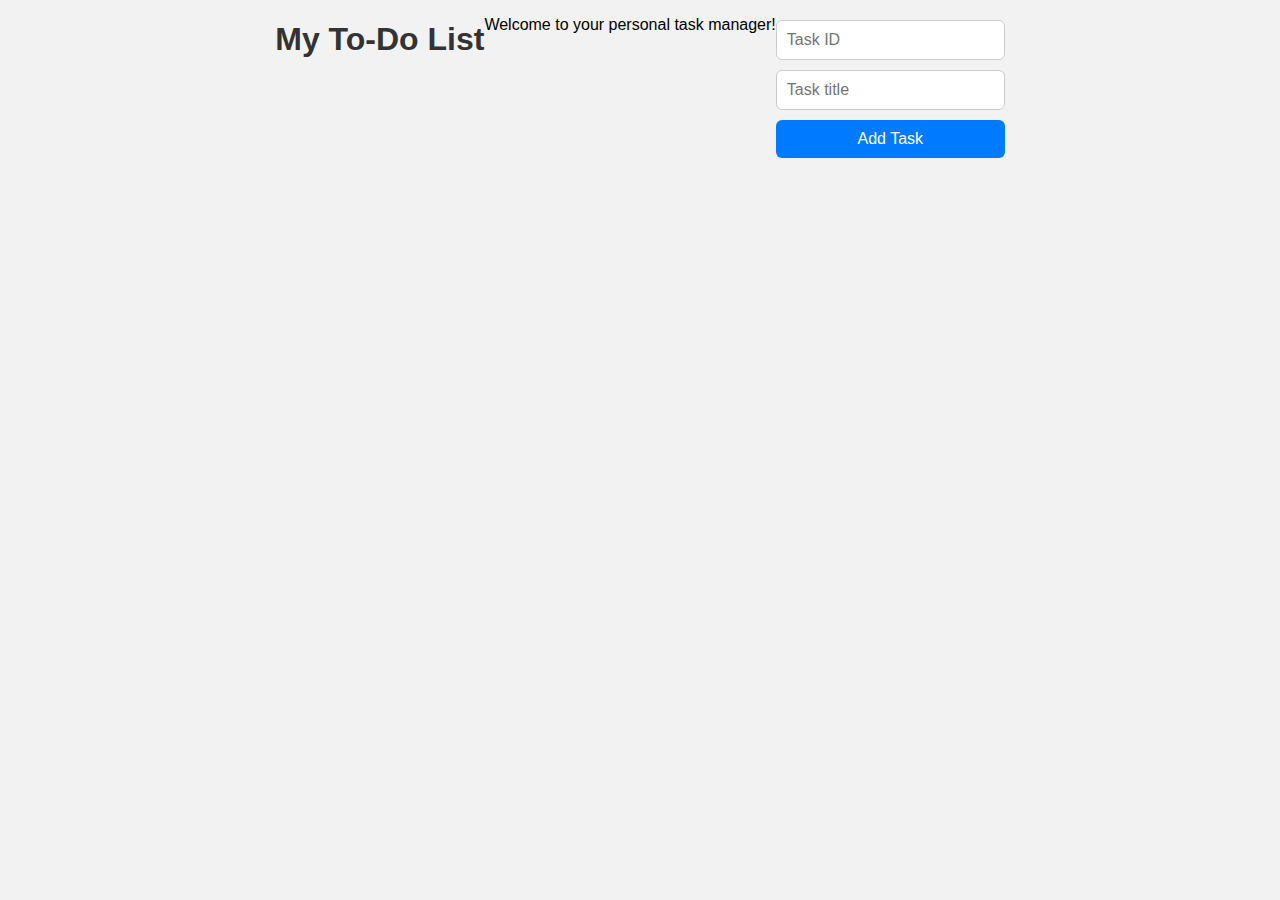
<file: index.html>
<!DOCTYPE html>
<html>
<head>
    <title>To-Do App</title>
    <link rel="stylesheet" href="/static/style.css">
    <script src="/static/task.js"></script>
</head>
<body>
    <h1>My To-Do List</h1>
    <p>Welcome to your personal task manager!</p>
    <form id="task-form">
        <input type="number" id="id" placeholder="Task ID" required />
        <input type="text" id="title" placeholder="Task title" required />
        <button type="submit">Add Task</button>
    </form>

    <ul id="task-list"></ul>

</body>
</html>
</file>
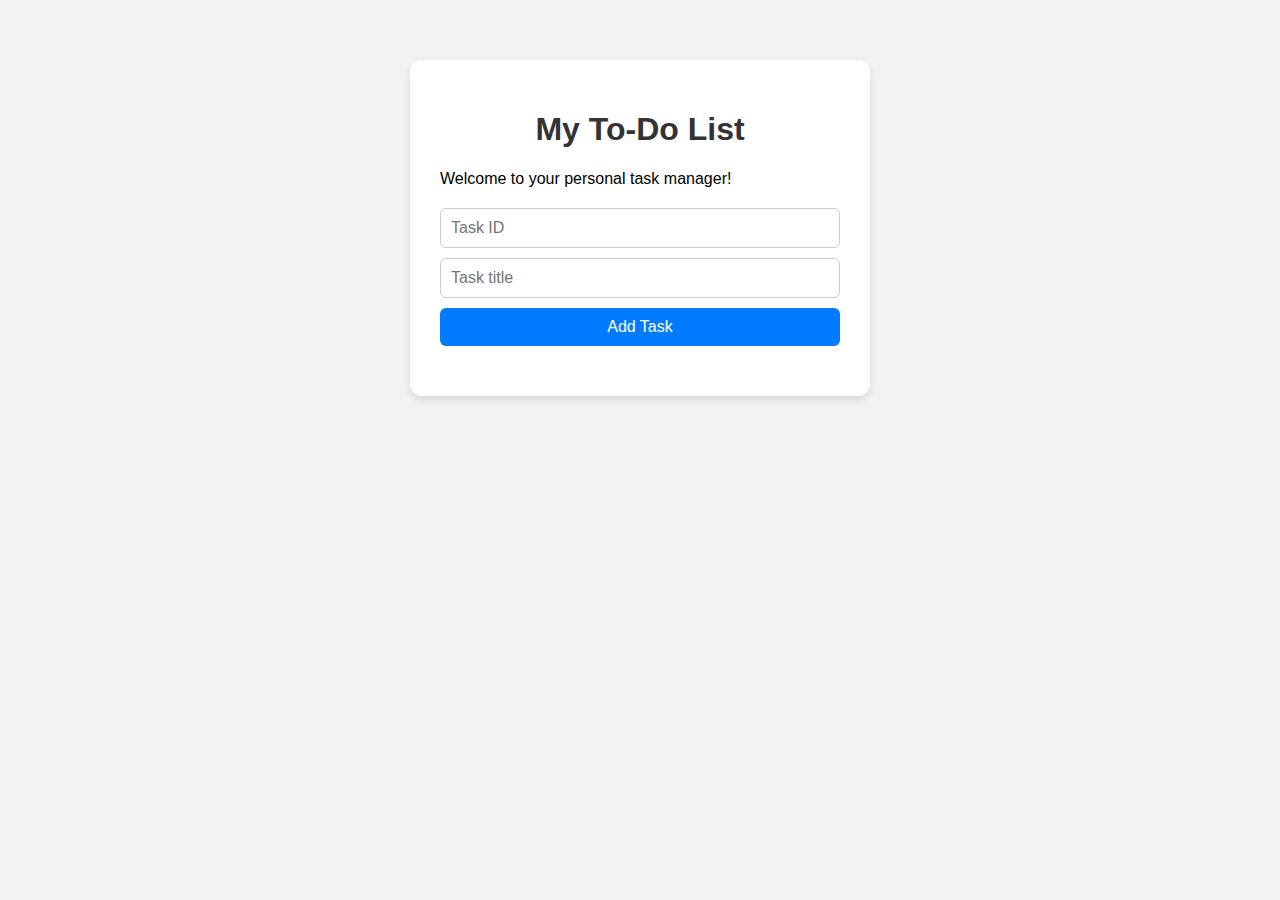
<file: templates/index.html>
<!DOCTYPE html>
<html>
<head>
    <title>To-Do App</title>
    <link rel="stylesheet" href="/static/style.css">
</head>
<body>

<div class="container">
    <h1>My To-Do List</h1>
    <p>Welcome to your personal task manager!</p>
    <form id="task-form">
        <input type="number" id="id" placeholder="Task ID" required />
        <input type="text" id="title" placeholder="Task title" required />
        <button type="submit">Add Task</button>
    </form>

    <ul id="task-list"></ul>
</div>
    
    <script src="/static/task.js"></script>
</body>
</html>
</file>
<file: static/style.css>
/* General styles */
body {
    font-family: Arial, sans-serif;
    background: #f2f2f2;
    margin: 0;
    padding: 0;
    display: flex;
    justify-content: center;
    min-height: 100vh;
    align-items: flex-start;
}

/* Container */
.container {
    background: #fff;
    padding: 30px;
    margin-top: 60px;
    border-radius: 12px;
    box-shadow: 0 4px 8px rgba(0, 0, 0, 0.1);
    width: 400px;
}

/* Heading */
h1 {
    color: #333;
    text-align: center;
}

/* Form styles */
form {
    display: flex;
    flex-direction: column;
    gap: 10px;
    margin-top: 20px;
}

input {
    padding: 10px;
    border: 1px solid #ccc;
    border-radius: 6px;
    font-size: 16px;
}

button {
    background-color: #007bff;
    color: white;
    padding: 10px;
    font-size: 16px;
    border: none;
    border-radius: 6px;
    cursor: pointer;
}

button:hover {
    background-color: #0056b3;
}

/* Task list */
ul#task-list {
    list-style-type: none;
    padding: 0;
    margin-top: 20px;
}

ul#task-list li {
    background: #f9f9f9;
    padding: 12px;
    border: 1px solid #ddd;
    border-radius: 6px;
    margin-bottom: 10px;
    display: flex;
    justify-content: space-between;
    align-items: center;
}

ul#task-list li button {
    background-color: #dc3545;
    padding: 6px 12px;
    border: none;
    border-radius: 4px;
    color: white;
    cursor: pointer;
}

ul#task-list li button:hover {
    background-color: #c82333;
}
</file>
